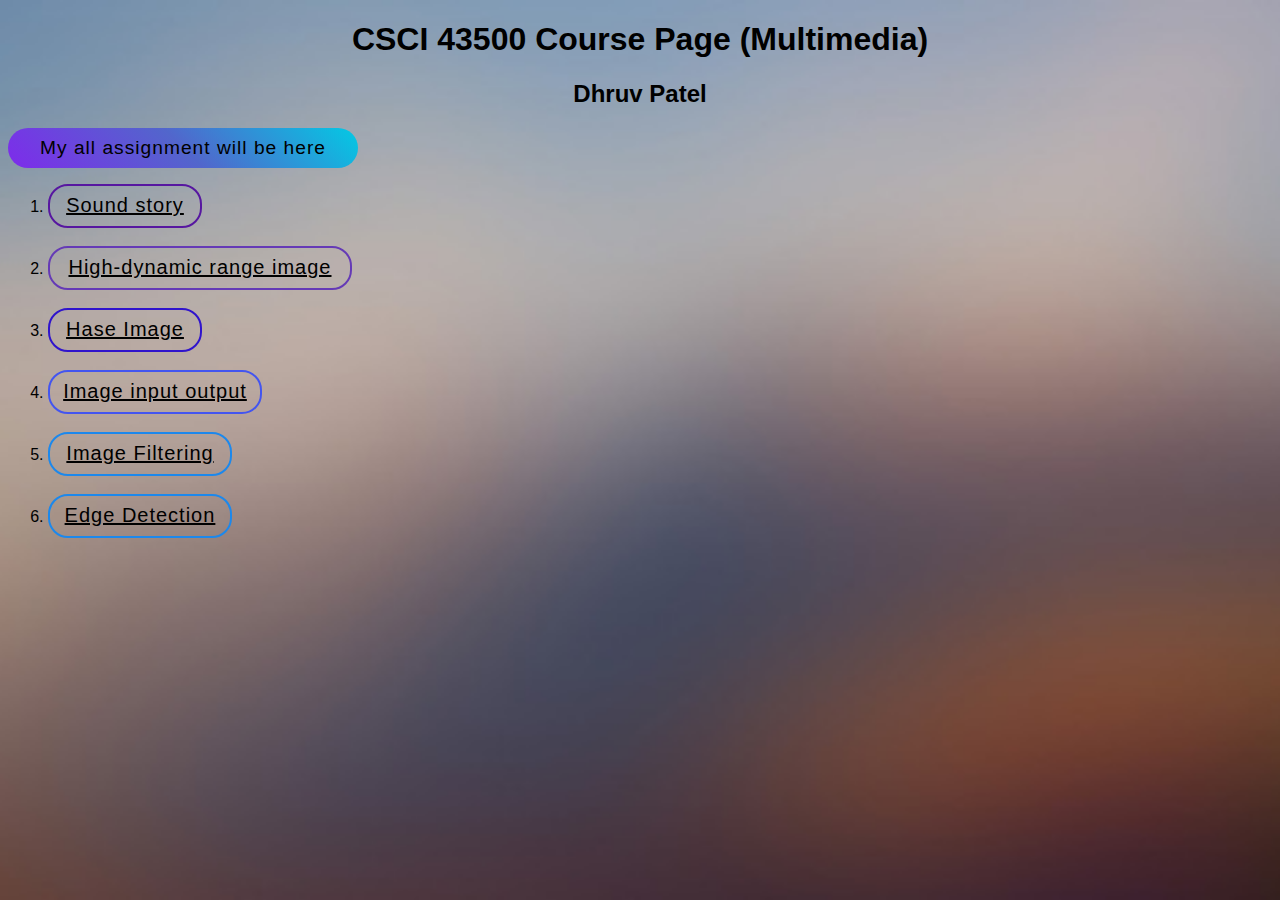
<file: index.html>
<!--
 Filename: index.html
 Written by: Dhruv Patel
 Purpose: Make my own webpage for CSCI-435 class
 Date: 17 January 2019
 Modification History:
 16 January 2019 created the first file.

-->
<!doctype html>
<html lang="en">
    <head>
        <meta charset="utf-8">
        <title> Multimedia </title>
        <link href="main.css" rel="stylesheet" type="text/css" />

    </head>
    <body>
        <h1>CSCI 43500 Course Page (Multimedia)</h1>
        <h2>Dhruv Patel</h2>
        <div id ="homeWork"> My all assignment will be here</div>
        <ol>
            <li><a class="button1" href="sound.html">  Sound story </a></li><br>
            <li><a class="button2" href="rangeImage.html"> High-dynamic range image </a></li><br>
            <li><a class="button3" href="haseImage.html"> Hase Image </a></li><br>
            <li><a class="button4" href="imageIO.html"> Image input output</a></li><br>
            <li><a class="button5" href="filteringImg.html"> Image Filtering</a></li><br>
            <li><a class="button5" href="edgeDetection.html"> Edge Detection</a></li><br>

        </ol>
    </body>
</html>
</file>
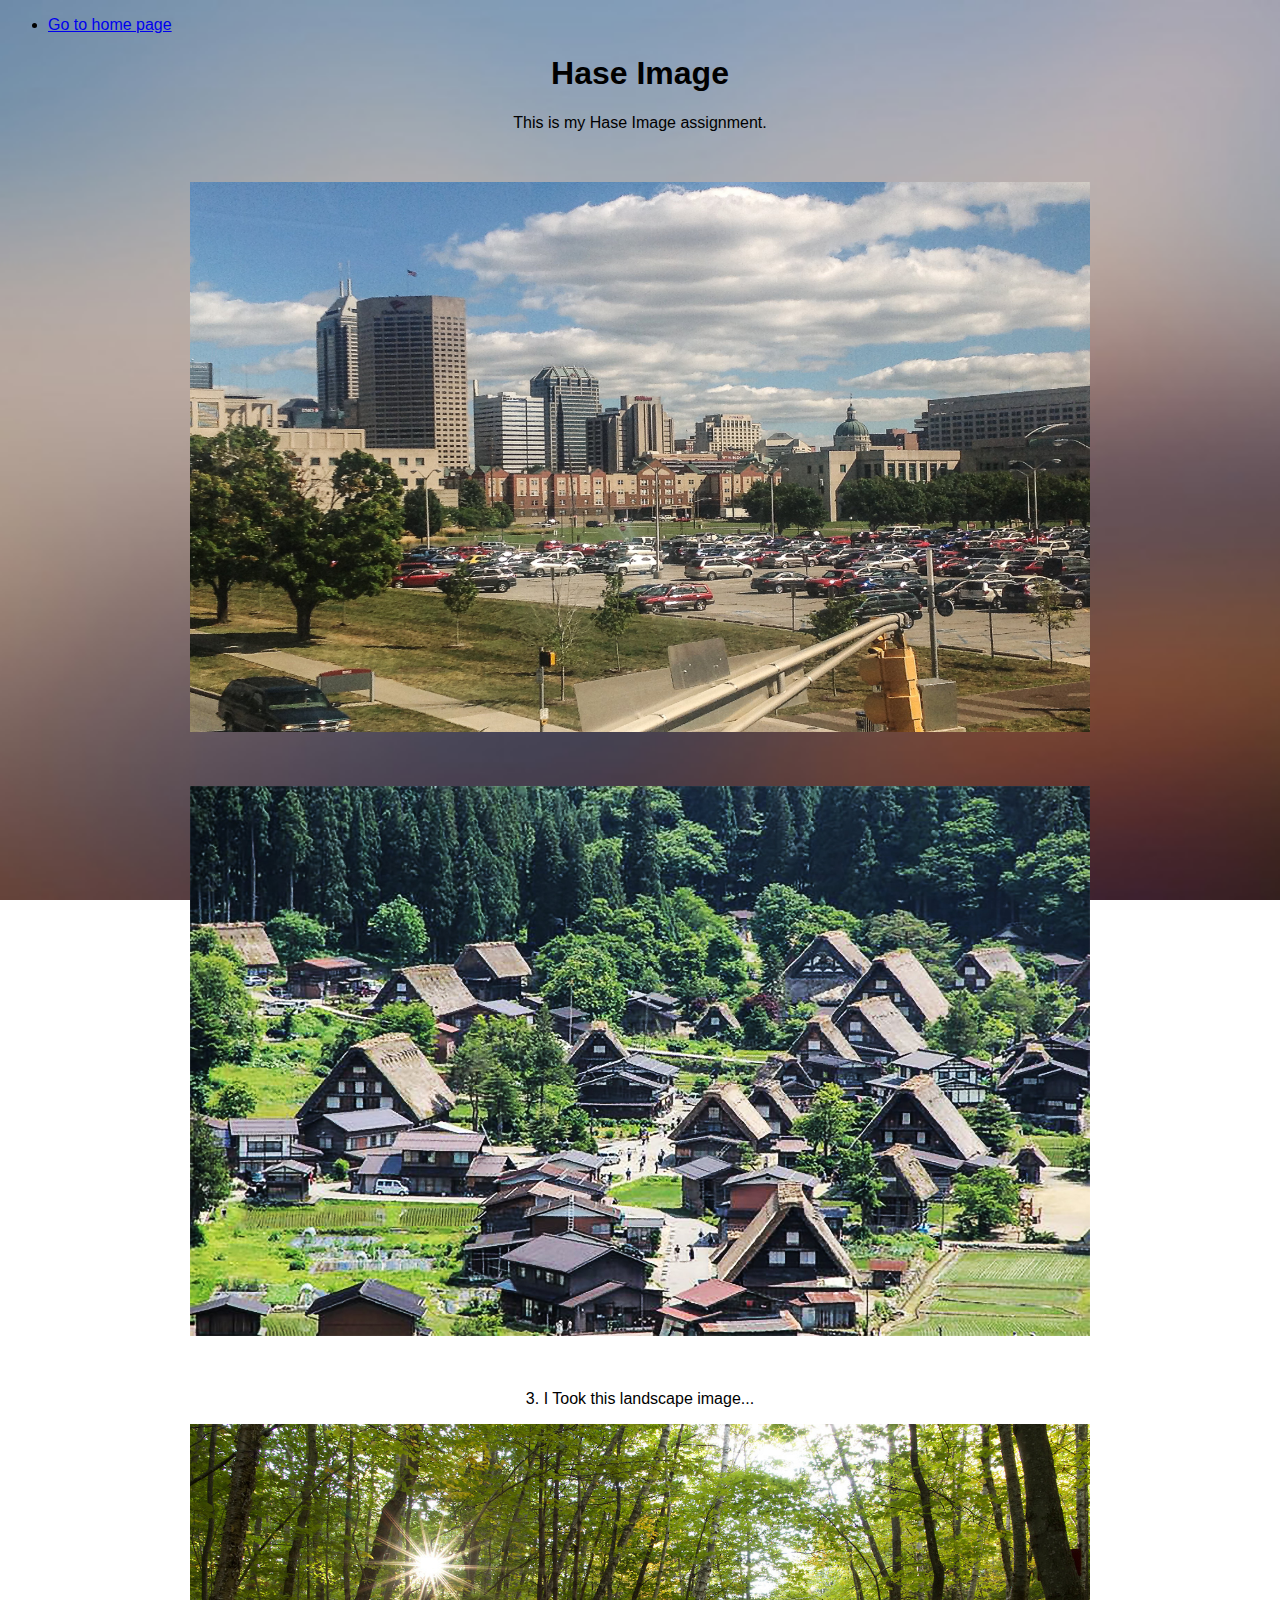
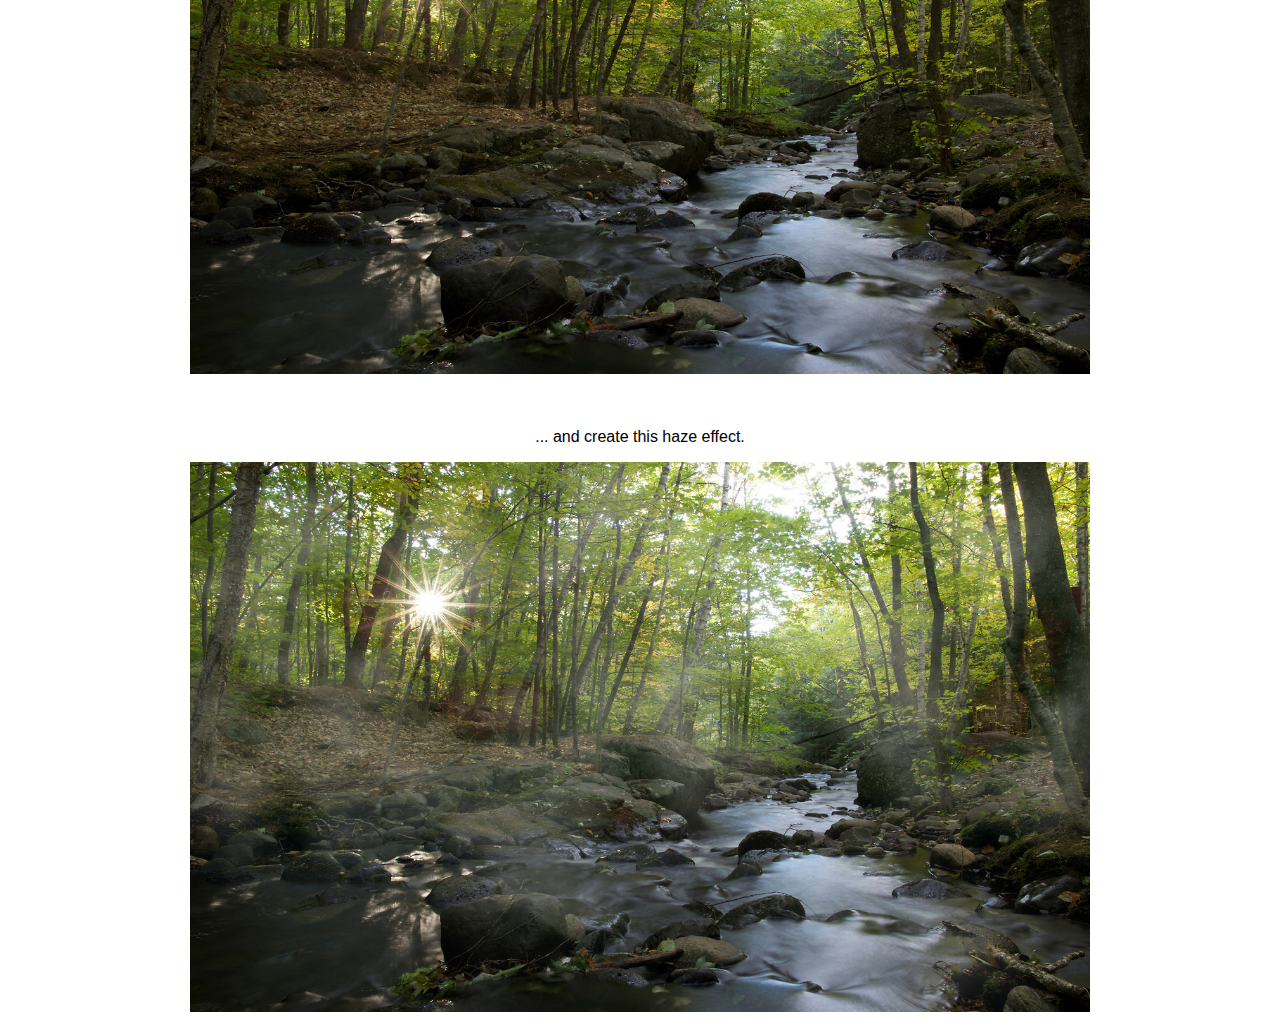
<file: haseImage.html>
<!--
 Filename: haseImage.html
 Written by: Dhruv Patel
 Purpose: Make my own webpage for CSCI-435 class
 Date: 2 February 2019
 Modification History:
 2 February 2019 created the first file.

-->
<!doctype html>
<html lang="en">
    <head>
        <meta charset="utf-8">
        <title> Hase Image </title>
        <link href="main.css" rel="stylesheet" type="text/css" />

    </head>
    <body>
        <ul>
            <li><a href="index.html">Go to home page</a></li>
           
        </ul>
        <h1>Hase Image</h1>
        <p> This is my Hase Image assignment.</p><br>
        <p><img src="glassImage1.jpg" width="900" height="550"></p><br>
        <p><img src="haze1.jpg" width="900" height="550"></p><br>
        <p>3. I Took this landscape image...</p>
        <p><img src="pic.jpg" width="900" height="550"></p><br>
        <p> ... and create this haze effect.  </p>
        <p><img src="picHase.jpg" width="900" height="550"></p>

    </body>
</html>
</file>
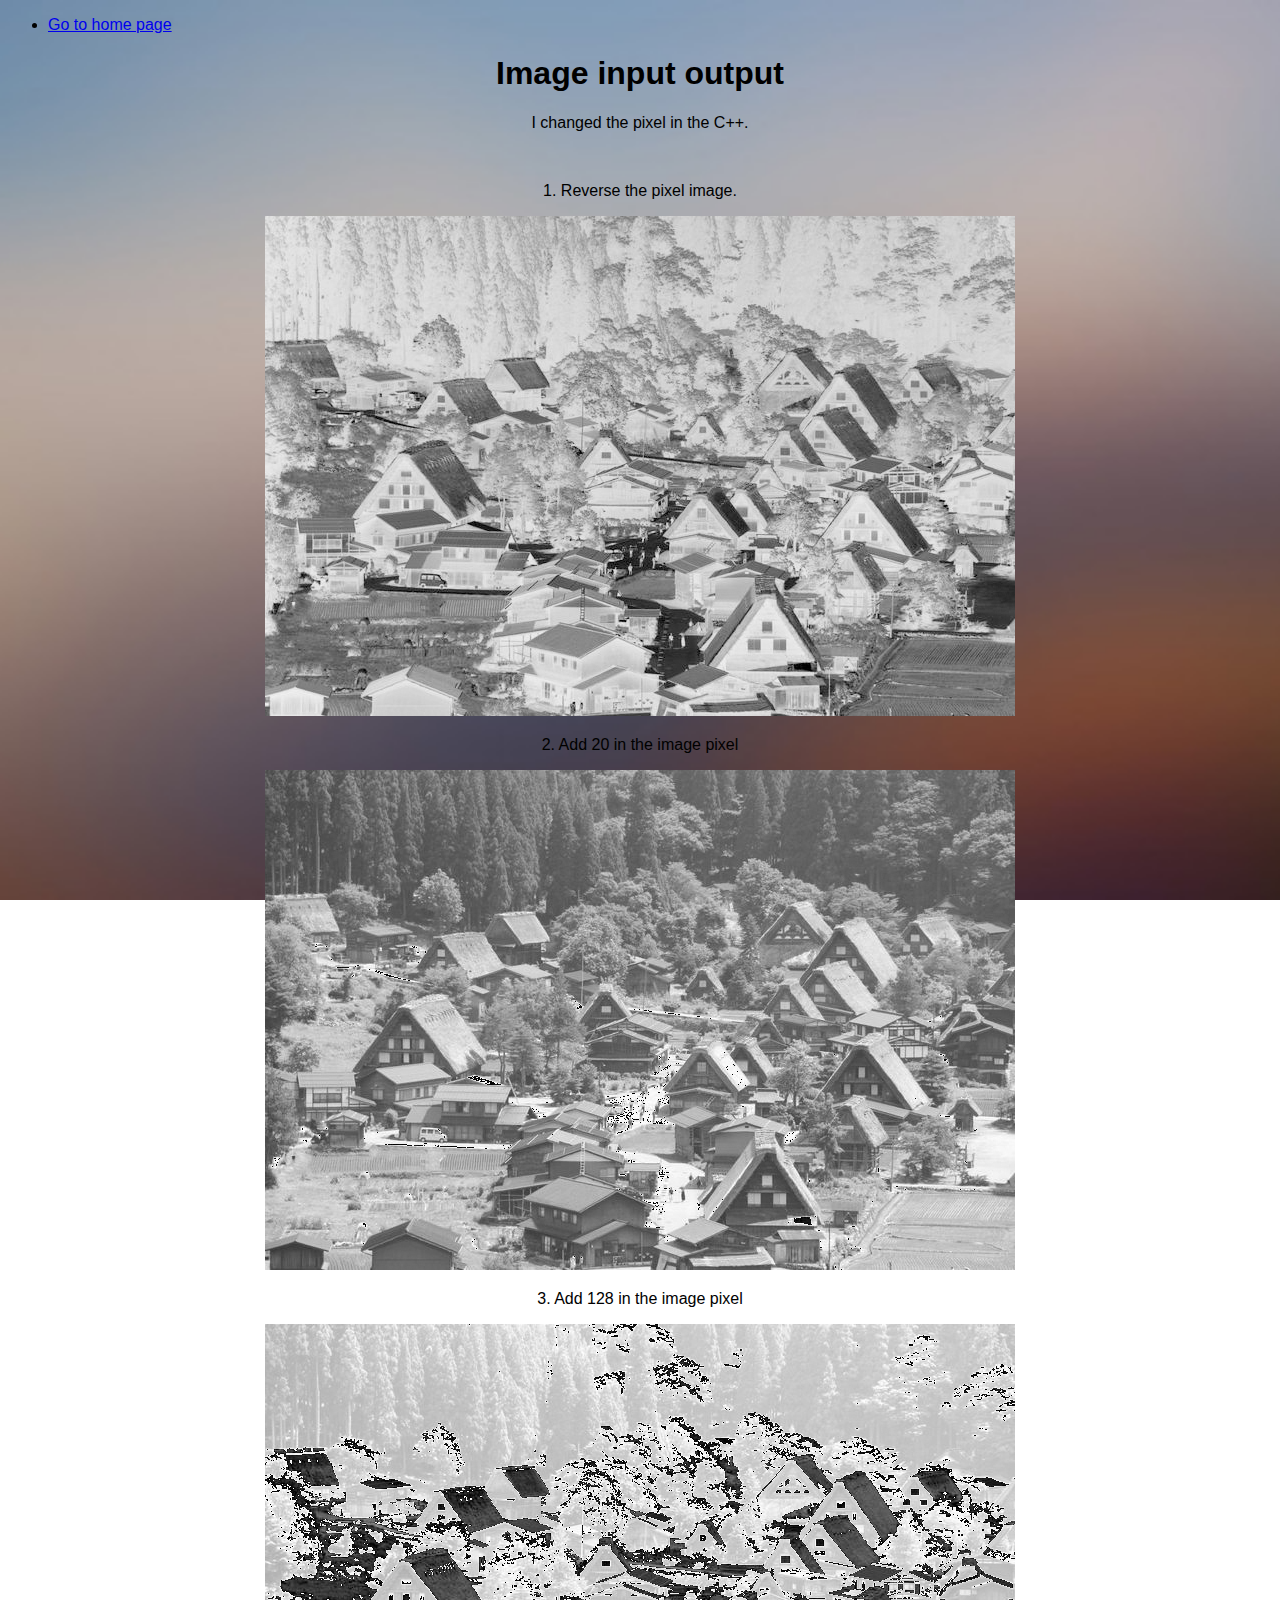
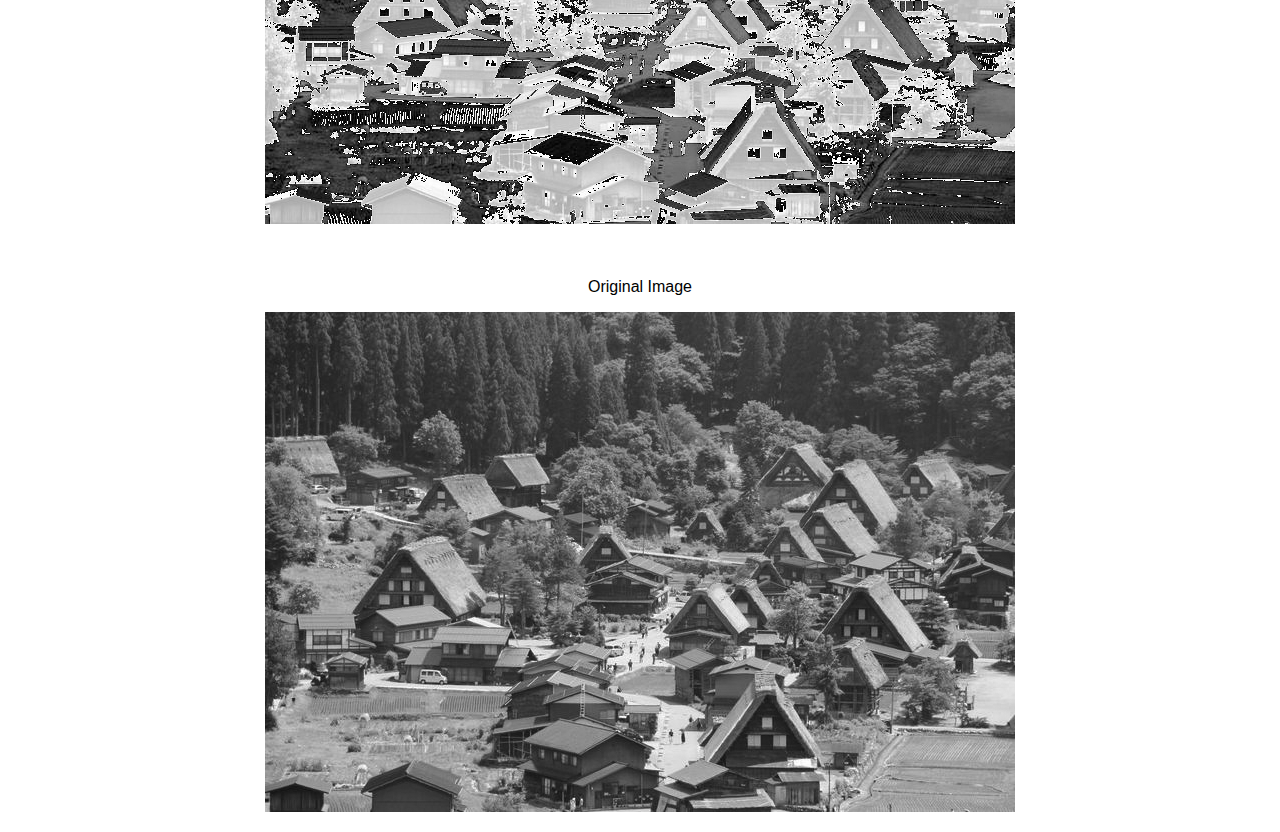
<file: imageIO.html>
<!--
 Filename: rangeIO.html
 Written by: Dhruv Patel
 Purpose: Make my own webpage for CSCI-435 class
 Date: 13 February 2019
 Modification History:
 13 February 2019 created the first file.

-->
<!doctype html>
<html lang="en">
    <head>
        <meta charset="utf-8">
        <title> Image IN/OUT </title>
        <link href="main.css" rel="stylesheet" type="text/css" />

    </head>
    <body>
        <ul>
            <li><a href="index.html">Go to home page</a></li>
        </ul>
        <h1>Image input output</h1>

        <p>I changed the pixel in the C++.</p><br>
        <p>1. Reverse the pixel image.</p>
        <p><img src="imgReverse.jpg" width="750" height="500"></p>
        <p>2. Add 20 in the image pixel</p>
        <p><img src="imgAddOne.jpg" width="750" height="500"></p>
        <p>3. Add 128 in the image pixel</p>
        <p><img src="imgAddTwo.jpg" width="750" height="500"></p><br>
        <p>Original Image</p>
        <p><img src="imageIO.jpg" width="750" height="500"></p>
    </body>
</html>
</file>
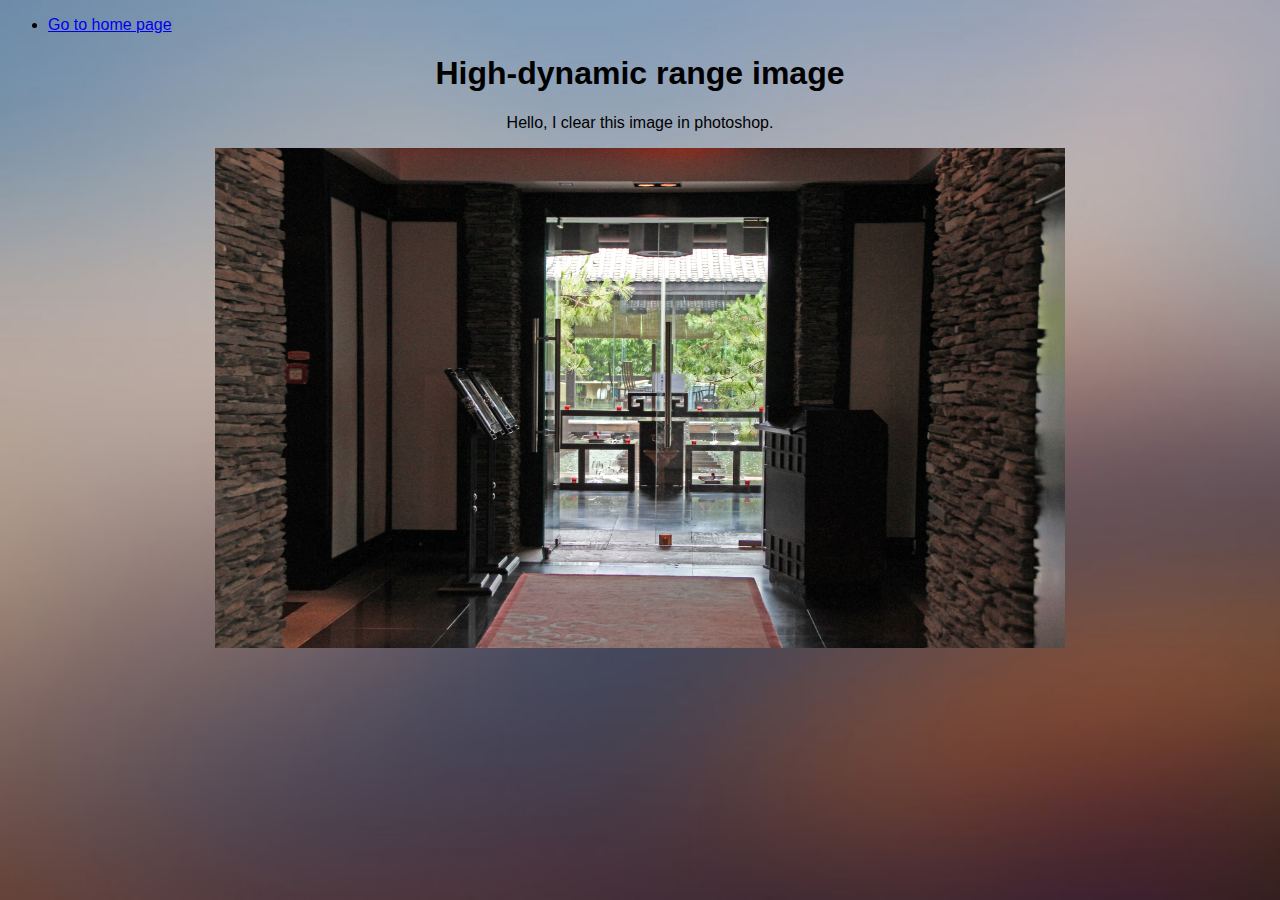
<file: rangeImage.html>
<!--
 Filename: rangeImage.html
 Written by: Dhruv Patel
 Purpose: Make my own webpage for CSCI-435 class
 Date: 17 January 2019
 Modification History:
 16 January 2019 created the first file.

-->
<!doctype html>
<html lang="en">
    <head>
        <meta charset="utf-8">
        <title> Crypto </title>
        <link href="main.css" rel="stylesheet" type="text/css" />

    </head>
    <body>
        <ul>
            <li><a href="index.html">Go to home page</a></li>
        </ul>
        <h1>High-dynamic range image</h1>
        <p>Hello, I clear this image in photoshop.</p>
        <p><img src="HighDynamicRange.JPG" width="850" height="500"></p>

    </body>
</html>
</file>
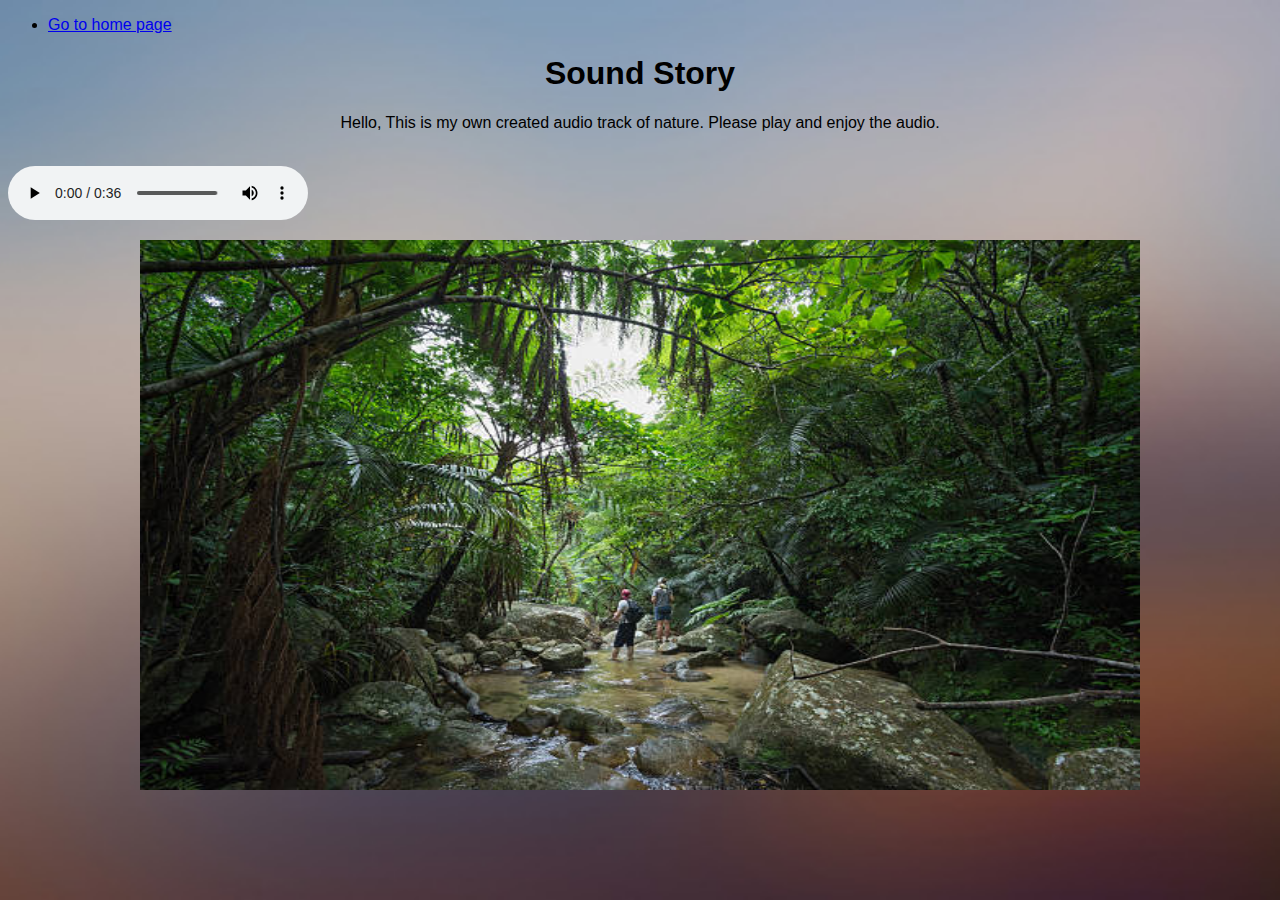
<file: sound.html>
<!--
 Filename: sound.html
 Written by: Dhruv Patel
 Purpose: Make my own webpage for CSCI-435 class
 Date: 17 January 2019
 Modification History:
 16 January 2019 created the first file.

-->
<!doctype html>
<html lang="en">
    <head>
        <meta charset="utf-8">
        <title> Sound </title>
        <link href="main.css" rel="stylesheet" type="text/css" />

    </head>
    <body>
        <ul>
            <li><a href="index.html">Go to home page</a></li>
        </ul>
        <h1>Sound Story</h1>
        <p>Hello, This is my own created audio track of nature. Please play and enjoy the audio.</p><br>
        <audio controls>
            <source src = "Nature.mp3" type = "audio/mpeg">
        </audio>
        <p><img src="forest.jpg" width="1000" height="550"></p>

    </body>
</html>
</file>
<file: main.css>
/*
 Filename: main.css
 Written by: Dhruv Patel
 Purpose: Make my own webpage for CSCI-435 class
 Date: 17 January 2019
 Modification History:
 16 January 2019 created the first file.

*/

body {
    font-family: arial;
    background: #4A5759;
    background: linear-gradient(#B388EB, #8093F1, #00B2CA);
    background: url("background.jpg") no-repeat center center fixed;
    -webkit-background-size: cover;
    -moz-background-size: cover;
    -o-background-size: cover;
    background-size: cover;
}

#homeWork {

    display: flex;
    justify-content: center;
    align-items: center;
    width: 350px;
    height: 40px;
    background: linear-gradient(45deg, rgb(126, 43, 235), rgb(82, 102, 204), rgb(3, 201, 228));
    border-radius: 20px;
    color: rgb(0, 0, 0);
    letter-spacing: 1px;
    font-size:1.2em;
}

.button1 {
    display: flex;
    justify-content: center;
    align-items: center;
    width: 150px;
    height: 40px;
    background:transparent;
    border:solid 2px rgb(87, 23, 160);
    border-radius: 20px;
    color:  rgb(0, 0, 0);
    font-size: 20px;
    letter-spacing: 1px;
    font-weight: 200;
}
.button2 {
    display: flex;
    justify-content: center;
    align-items: center;
    width: 300px;
    height: 40px;
    background:transparent;
    border:solid 2px rgb(101, 58, 182);    
    border-radius: 20px;
    color: rgb(0, 0, 0);
    font-size: 20px;
    letter-spacing: 1px;
    font-weight: 200;
}
.button3 {
    display: flex;
    justify-content: center;
    align-items: center;
    width: 150px;
    height: 40px;
    background:transparent;
    border:solid 2px rgb(48, 20, 204);    
    border-radius: 20px;
    color: rgb(0, 0, 0);
    font-size: 20px;
    letter-spacing: 1px;
    font-weight: 200;
}
.button4 {
    display: flex;
    justify-content: center;
    align-items: center;
    width: 210px;
    height: 40px;
    background:transparent;
    border:solid 2px rgb(67, 85, 240);    
    border-radius: 20px;
    color: rgb(0, 0, 0);
    font-size: 20px;
    letter-spacing: 1px;
    font-weight: 200;
}

.button5 {
    display: flex;
    justify-content: center;
    align-items: center;
    width: 180px;
    height: 40px;
    background:transparent;
    border:solid 2px rgb(28, 136, 236);    
    border-radius: 20px;
    color: rgb(0, 0, 0);
    font-size: 20px;
    letter-spacing: 1px;
    font-weight: 200;
}
h1, h2, p, img{
    text-align:center;
}



/** background: linear-gradient(45deg, #B388EB, #8093F1); */
</file>
